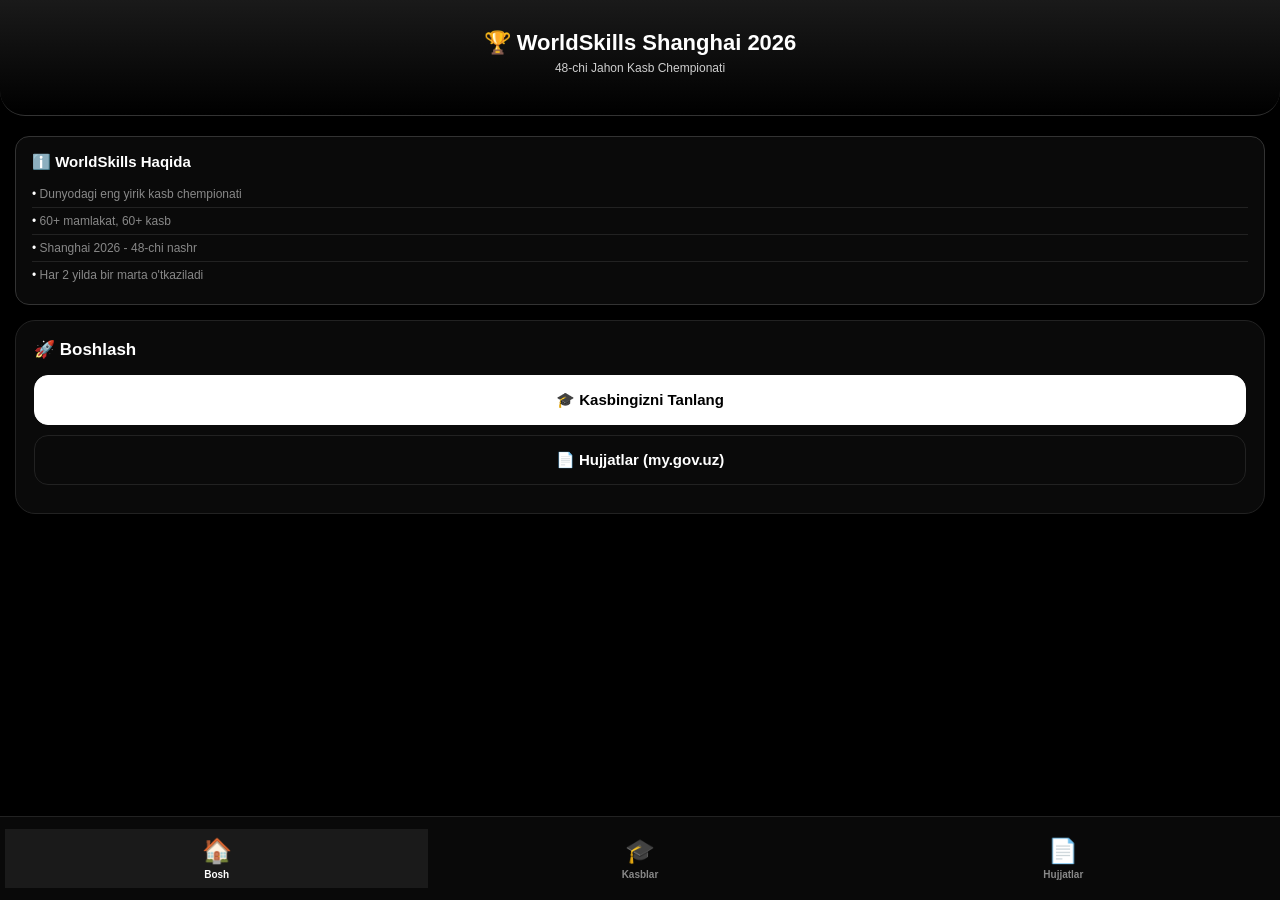
<file: web_app/index.html>
﻿<!DOCTYPE html>
<html lang="uz">
<head>
    <meta charset="UTF-8">
    <meta name="viewport" content="width=device-width, initial-scale=1.0, maximum-scale=1.0, user-scalable=no">
    <title>WorldSkills Shanghai 2026</title>
    <script src="https://telegram.org/js/telegram-web-app.js"></script>
    <style>
        * { margin: 0; padding: 0; box-sizing: border-box; -webkit-tap-highlight-color: transparent; }
        :root { --bg: #000; --card: #0a0a0a; --border: #222; --text: #fff; --muted: #888; --success: #4CAF50; --warning: #FFC107; --error: #f44336; }
        body { font-family: -apple-system, BlinkMacSystemFont, 'Segoe UI', Roboto, sans-serif; background: var(--bg); color: var(--text); padding-bottom: 80px; overflow-x: hidden; }
        .rain { position: fixed; top: 0; left: 0; width: 100%; height: 100%; pointer-events: none; z-index: 0; }
        .raindrop { position: absolute; width: 1px; height: 15px; background: linear-gradient(to bottom, transparent, rgba(255,255,255,0.3)); animation: fall linear infinite; }
        @keyframes fall { to { transform: translateY(100vh); } }
        .header { background: linear-gradient(180deg, #1a1a1a 0%, #000 100%); color: #fff; padding: 30px 15px; text-align: center; border-radius: 0 0 25px 25px; margin-bottom: 20px; position: relative; z-index: 1; border-bottom: 1px solid #333; }
        .header h1 { font-size: 22px; font-weight: 800; margin-bottom: 5px; }
        .header p { font-size: 12px; opacity: 0.8; }
        .content { padding: 0 15px; position: relative; z-index: 1; }
        .card { background: var(--card); border: 1px solid var(--border); border-radius: 20px; padding: 18px; margin-bottom: 15px; }
        .card-title { font-size: 17px; font-weight: 700; margin-bottom: 15px; }
        .btn { width: 100%; padding: 15px; border: 1px solid var(--border); border-radius: 14px; font-size: 15px; font-weight: 600; cursor: pointer; margin-bottom: 10px; transition: all 0.2s; background: var(--card); color: var(--text); }
        .btn:active { transform: scale(0.97); background: #1a1a1a; }
        .btn-primary { background: #fff; color: #000; border-color: #fff; }
        .back-btn { display: inline-flex; align-items: center; gap: 8px; font-size: 15px; color: var(--text); background: var(--card); border: 1px solid var(--border); cursor: pointer; margin-bottom: 15px; padding: 10px 15px; border-radius: 12px; }
        .cat-grid { display: grid; grid-template-columns: 1fr 1fr; gap: 12px; }
        .cat-card { background: var(--card); border: 1px solid var(--border); border-radius: 16px; padding: 20px 12px; text-align: center; cursor: pointer; }
        .cat-card:active { transform: scale(0.95); border-color: #fff; }
        .cat-icon { font-size: 36px; margin-bottom: 10px; }
        .cat-name { font-size: 12px; font-weight: 600; margin-bottom: 5px; line-height: 1.4; }
        .cat-count { font-size: 10px; color: var(--muted); }
        .prof-list { display: flex; flex-direction: column; gap: 10px; }
        .prof-item { background: var(--card); border: 1px solid var(--border); border-radius: 14px; padding: 16px; cursor: pointer; }
        .prof-item:active { transform: translateX(5px); border-color: #fff; }
        .prof-en { font-weight: 700; font-size: 13px; color: var(--success); margin-bottom: 4px; }
        .prof-uz { font-size: 12px; color: var(--muted); }
        .bottom-nav { position: fixed; bottom: 0; left: 0; right: 0; background: rgba(10,10,10,0.98); border-top: 1px solid var(--border); display: flex; justify-content: space-around; padding: 12px 5px; z-index: 100; }
        .nav-item { flex: 1; text-align: center; padding: 8px 5px; cursor: pointer; color: var(--muted); }
        .nav-item.active { color: #fff; background: #1a1a1a; }
        .nav-icon { font-size: 24px; margin-bottom: 4px; }
        .nav-label { font-size: 10px; font-weight: 600; }
        .section { display: none; animation: fadeIn 0.3s ease; }
        .section.active { display: block; }
        @keyframes fadeIn { from { opacity: 0; transform: translateY(10px); } to { opacity: 1; transform: translateY(0); } }
        .upload-area { border: 2px dashed var(--border); border-radius: 16px; padding: 30px 20px; text-align: center; cursor: pointer; margin: 15px 0; background: rgba(255,255,255,0.02); }
        .upload-area:active { border-color: #fff; background: rgba(255,255,255,0.05); }
        .upload-icon { font-size: 48px; margin-bottom: 12px; animation: bounce 2s infinite; }
        @keyframes bounce { 0%, 100% { transform: translateY(0); } 50% { transform: translateY(-8px); } }
        .upload-text { font-size: 15px; font-weight: 600; margin-bottom: 6px; }
        .upload-hint { font-size: 11px; color: var(--muted); }
        .file-input-wrapper { position: relative; overflow: hidden; display: inline-block; width: 100%; }
        #fileInput, #portfolioFileInput { display: none; }
        .file-preview { background: var(--card); padding: 14px; border-radius: 12px; margin-top: 15px; display: none; border: 1px solid var(--border); }
        .file-preview.active { display: block; }
        .file-name { font-size: 12px; font-weight: 600; word-break: break-all; margin-bottom: 4px; }
        .file-size { font-size: 10px; color: var(--muted); }
        .doc-item { background: var(--card); border: 1px solid var(--border); border-radius: 14px; padding: 15px; margin-bottom: 10px; }
        .doc-title { font-weight: 600; font-size: 13px; margin-bottom: 8px; }
        .doc-status { font-size: 10px; padding: 4px 10px; border-radius: 8px; display: inline-block; margin-bottom: 10px; }
        .doc-status.pending { background: rgba(255,193,7,0.15); color: var(--warning); }
        .doc-status.approved { background: rgba(76,175,80,0.15); color: var(--success); }
        .doc-status.rejected { background: rgba(244,67,54,0.15); color: var(--error); }
        .doc-link { color: #fff; text-decoration: none; font-size: 12px; display: inline-block; margin-bottom: 10px; border-bottom: 1px solid #444; }
        .progress-bar { height: 10px; background: #222; border-radius: 5px; overflow: hidden; margin-bottom: 12px; }
        .progress-fill { height: 100%; background: #fff; border-radius: 5px; transition: width 0.5s ease; }
        .progress-stats { display: grid; grid-template-columns: repeat(3, 1fr); gap: 8px; margin-top: 12px; }
        .progress-stat { background: var(--card); padding: 10px; border-radius: 10px; text-align: center; border: 1px solid var(--border); }
        .progress-stat-num { font-size: 18px; font-weight: 800; display: block; margin-bottom: 3px; }
        .progress-stat-num.approved { color: var(--success); }
        .progress-stat-label { font-size: 9px; color: var(--muted); }
        .info-box { background: #0a0a0a; border: 1px solid #333; padding: 16px; border-radius: 14px; margin-bottom: 15px; }
        .info-title { color: #fff; font-size: 15px; font-weight: 700; margin-bottom: 10px; }
        .info-list { list-style: none; font-size: 12px; color: var(--muted); }
        .info-list li { padding: 6px 0; border-bottom: 1px solid var(--border); }
        .info-list li:last-child { border-bottom: none; }
        .info-list li::before { content: "• "; color: #fff; }
        /* Modal for document upload */
        .modal { display: none; position: fixed; top: 0; left: 0; width: 100%; height: 100%; background: rgba(0,0,0,0.9); z-index: 2000; justify-content: center; align-items: flex-end; }
        .modal.active { display: flex; }
        .modal-content { background: var(--card); border-radius: 20px 20px 0 0; width: 100%; max-height: 85vh; overflow-y: auto; padding: 20px; }
        .modal-header { display: flex; justify-content: space-between; align-items: center; margin-bottom: 15px; padding-bottom: 12px; border-bottom: 1px solid var(--border); }
        .modal-title { font-size: 16px; font-weight: 700; }
        .modal-close { background: none; border: none; color: var(--muted); font-size: 28px; cursor: pointer; }
        .modal-section { margin-bottom: 16px; }
        .modal-section-title { font-size: 12px; font-weight: 600; margin-bottom: 8px; color: var(--muted); }
        .modal-actions { display: flex; gap: 10px; margin-top: 20px; }
        .modal-btn { flex: 1; padding: 14px; border: none; border-radius: 10px; font-size: 13px; font-weight: 700; cursor: pointer; }
        .modal-btn.primary { background: #fff; color: #000; }
        .modal-btn.secondary { background: var(--card); color: var(--text); border: 1px solid var(--border); }
    </style>
</head>
<body>
    <div class="rain" id="rain"></div>
    
    <div class="header">
        <h1>🏆 WorldSkills Shanghai 2026</h1>
        <p>48-chi Jahon Kasb Chempionati</p>
        <p id="userGreeting" style="font-size:12px;margin-top:10px;opacity:0.95"></p>
    </div>
    
    <div class="content">
        <!-- Home Section -->
        <div id="section-home" class="section active">
            <div class="card info-box">
                <div class="info-title">ℹ️ WorldSkills Haqida</div>
                <ul class="info-list">
                    <li>Dunyodagi eng yirik kasb chempionati</li>
                    <li>60+ mamlakat, 60+ kasb</li>
                    <li>Shanghai 2026 - 48-chi nashr</li>
                    <li>Har 2 yilda bir marta o'tkaziladi</li>
                </ul>
            </div>
            <div class="card">
                <div class="card-title">🚀 Boshlash</div>
                <button class="btn btn-primary" onclick="showSection('section-categories')">🎓 Kasbingizni Tanlang</button>
                <button class="btn" onclick="showSection('section-documents')">📄 Hujjatlar (my.gov.uz)</button>
            </div>
        </div>
        
        <!-- Categories Section -->
        <div id="section-categories" class="section">
            <button class="back-btn" onclick="showSection('section-home')">← Orqaga</button>
            <div class="card">
                <div class="card-title">📂 Kategoriya Tanlang</div>
                <div class="cat-grid" id="catGrid"></div>
            </div>
        </div>
        
        <!-- Professions Section -->
        <div id="section-professions" class="section">
            <button class="back-btn" onclick="showSection('section-categories')">← Orqaga</button>
            <div class="card">
                <div class="card-title" id="catTitle">Kasblar</div>
                <div class="prof-list" id="profList"></div>
            </div>
        </div>
        
        <!-- Portfolio Upload Section -->
        <div id="section-portfolio" class="section">
            <button class="back-btn" onclick="showSection('section-professions')">← Orqaga</button>
            <div class="card">
                <div class="card-title">💼 <span id="portfolioProfName">Kasb</span></div>
                <div style="font-size:12px;color:var(--muted);margin-bottom:15px;" id="portfolioProfDesc"></div>
                <div class="upload-area" id="portfolioUploadArea">
                    <div class="upload-icon">📎</div>
                    <div class="upload-text">Ishingizni Yuklang</div>
                    <div class="upload-hint">PDF, Rasm (JPG/PNG) yoki Video (MP4) • Max 20 MB</div>
                </div>
                <input type="file" id="portfolioFileInput" accept=".pdf,.jpg,.jpeg,.png,.mp4">
                <div class="file-preview" id="portfolioFilePreview">
                    <div class="file-name" id="portfolioFileName">file.pdf</div>
                    <div class="file-size" id="portfolioFileSize">0 MB</div>
                </div>
                <button class="btn btn-primary" id="portfolioUploadBtn" onclick="uploadPortfolioWork()" disabled style="margin-top:15px;">📤 Ishni Yuklash</button>
                <div style="margin-top:20px;">
                    <div class="card-title" style="font-size:14px;">📋 Yuklangan Ishlar</div>
                    <div id="portfolioUploadedList"></div>
                </div>
            </div>
        </div>
        
        <!-- Documents Section -->
        <div id="section-documents" class="section">
            <button class="back-btn" onclick="showSection('section-home')">← Orqaga</button>
            <div class="card">
                <div class="card-title">📋 Rasmiy Hujjatlar</div>
                <div class="progress-bar"><div class="progress-fill" id="docProgressFill" style="width: 0%"></div></div>
                <div class="progress-stats">
                    <div class="progress-stat"><span class="progress-stat-num approved" id="docApproved">0</span><span class="progress-stat-label">✅ Tasdiq</span></div>
                    <div class="progress-stat"><span class="progress-stat-num pending" id="docPending">0</span><span class="progress-stat-label">⏳ Kutish</span></div>
                    <div class="progress-stat"><span class="progress-stat-num rejected" id="docRejected">0</span><span class="progress-stat-label">❌ Rad</span></div>
                </div>
            </div>
            <div class="card">
                <div class="card-title">📄 my.gov.uz Hujjatlari</div>
                <div id="docList"></div>
            </div>
        </div>
    </div>
    
    <!-- Document Upload Modal -->
    <div class="modal" id="docModal">
        <div class="modal-content">
            <div class="modal-header">
                <div class="modal-title" id="modalDocTitle">Hujjat Yuklash</div>
                <button class="modal-close" id="modalCloseBtn">&times;</button>
            </div>
            <div class="modal-section">
                <div class="modal-section-title">🔗 Qayerdan olish</div>
                <a href="#" id="modalDocLink" class="doc-link" target="_blank">my.gov.uz ga o'tish →</a>
            </div>
            <div class="modal-section">
                <div class="modal-section-title">📋 Talablar</div>
                <ul class="info-list">
                    <li>A4 formatda PDF</li>
                    <li>QR kod bo'lishi shart</li>
                    <li>Muddati o'tmagan</li>
                </ul>
            </div>
            <div class="modal-section">
                <div class="modal-section-title">📎 PDF Yuklash</div>
                <div class="upload-area" id="docUploadArea">
                    <div class="upload-icon">📎</div>
                    <div class="upload-text">Fayl tanlang</div>
                    <div class="upload-hint">PDF • Max 10 MB</div>
                </div>
                <input type="file" id="docFileInput" accept=".pdf">
                <div class="file-preview" id="docFilePreview">
                    <div class="file-name" id="docFileName">file.pdf</div>
                    <div class="file-size" id="docFileSize">0 MB</div>
                </div>
            </div>
            <div class="modal-actions">
                <button class="modal-btn secondary" id="modalCancelBtn">Bekor qilish</button>
                <button class="modal-btn primary" id="docUploadBtn" onclick="uploadDocument()" disabled>📤 Yuklash</button>
            </div>
        </div>
    </div>
    
    <!-- Bottom Navigation -->
    <div class="bottom-nav">
        <div class="nav-item active" onclick="showSection('section-home')">
            <div class="nav-icon">🏠</div>
            <div class="nav-label">Bosh</div>
        </div>
        <div class="nav-item" onclick="showSection('section-categories')">
            <div class="nav-icon">🎓</div>
            <div class="nav-label">Kasblar</div>
        </div>
        <div class="nav-item" onclick="showSection('section-documents')">
            <div class="nav-icon">📄</div>
            <div class="nav-label">Hujjatlar</div>
        </div>
    </div>

    <script>
        // Rain Effect
        function createRain() {
            const rain = document.getElementById('rain');
            for (let i = 0; i < 50; i++) {
                const drop = document.createElement('div');
                drop.className = 'raindrop';
                drop.style.left = Math.random() * 100 + '%';
                drop.style.animationDuration = (Math.random() * 2 + 1) + 's';
                drop.style.animationDelay = Math.random() * 2 + 's';
                rain.appendChild(drop);
            }
        }
        createRain();
        
        const tg = window.Telegram.WebApp;
        tg.ready();
        tg.expand();
        
        const user = tg.initDataUnsafe?.user;
        const telegramId = user?.id?.toString() || 'unknown';
        const fullName = user ? (user.first_name + ' ' + (user.last_name || '')) : '';
        if (fullName) document.getElementById('userGreeting').textContent = '👋 ' + fullName;
        
        const categories = [
            {id:'cat1',icon:'🏭',name:'Ishlab chiqarish\nva Muhandislik',count:17},
            {id:'cat2',icon:'💻',name:'Axborot va\nKommunikatsiya',count:8},
            {id:'cat3',icon:'🏗️',name:'Qurilish va\nBino Texnologiyalari',count:14},
            {id:'cat4',icon:'🚚',name:'Transport va\nLogistika',count:8},
            {id:'cat5',icon:'🎨',name:'Ijodiy San\'at\nva Moda',count:7},
            {id:'cat6',icon:'👥',name:'Ijtimoiy va\nShaxsiy Xizmatlar',count:10}
        ];
        
        const professions = {
            cat1: [{en:'Industrial Mechanics',uz:'Sanoat mexanikasi'},{en:'Mechatronics',uz:'Mexatronika'},{en:'CNC Turning',uz:'CNC tokarlik'},{en:'Welding',uz:'Payvandlash'},{en:'Electronics',uz:'Elektronika'}],
            cat2: [{en:'Mobile Apps',uz:'Mobil ilovalar'},{en:'Software Dev',uz:'Dasturiy ta\'minot'},{en:'Web Tech',uz:'Veb texnologiyalar'},{en:'Cyber Security',uz:'Kiberxavfsizlik'}],
            cat3: [{en:'Wall Tiling',uz:'Plitkalash'},{en:'Plumbing',uz:'Santexnika'},{en:'Electrical',uz:'Elektr'},{en:'Bricklaying',uz:'G\'isht terish'}],
            cat4: [{en:'Automobile',uz:'Avtomobil'},{en:'Logistics',uz:'Logistika'},{en:'Rail Vehicle',uz:'Temiryo\'l'}],
            cat5: [{en:'Jewellery',uz:'Zargarlik'},{en:'Fashion',uz:'Moda'},{en:'Graphic Design',uz:'Grafik dizayn'}],
            cat6: [{en:'Cooking',uz:'Oshpazlik'},{en:'Hairdressing',uz:'Sartaroshlik'},{en:'Health Care',uz:'Sog\'liqni saqlash'}]
        };
        
        const officialDocs = [
            {id:'d1',title:'🧾 Sudlanganlik haqida',link:'https://my.gov.uz/uz/service/135'},
            {id:'d2',title:'🏠 Yashash joyi',link:'https://my.gov.uz/uz/service/367'},
            {id:'d3',title:'💼 Mehnat faoliyati',link:'https://my.gov.uz/uz/service/496'},
            {id:'d4',title:'🎓 O\'qish joyidan',link:'https://my.gov.uz/uz/service/323'},
            {id:'d5',title:'🚫 Chiqishga cheklov yo\'q',link:'https://my.gov.uz/uz/service/412'},
            {id:'d6',title:'💰 Daromad',link:'https://my.gov.uz/uz/service/263'},
            {id:'d7',title:'🧾 PNFL (Soliq ID)',link:'https://my.gov.uz/uz/service/65'},
            {id:'d8',title:'📑 Nikoh/ajrashish',link:'https://my.gov.uz/uz/service/112'},
            {id:'d9',title:'🆔 ID karta',link:'https://id.gov.uz'}
        ];
        
        let userData = { selectedProfession: null, documents: {}, portfolioWorks: [] };
        let selectedPortfolioFile = null, selectedDocFile = null, currentDocId = null;
        
        // Navigation
        function showSection(id) {
            document.querySelectorAll('.section').forEach(s => s.classList.remove('active'));
            document.getElementById(id).classList.add('active');
            document.querySelectorAll('.nav-item').forEach(n => n.classList.remove('active'));
            if (id === 'section-home') document.querySelectorAll('.nav-item')[0].classList.add('active');
            else if (['section-categories','section-professions','section-portfolio'].includes(id)) document.querySelectorAll('.nav-item')[1].classList.add('active');
            else if (id === 'section-documents') document.querySelectorAll('.nav-item')[2].classList.add('active');
        }
        
        function renderCategories() {
            document.getElementById('catGrid').innerHTML = categories.map(c => 
                '<div class="cat-card" onclick="showProfessions(\''+c.id+'\')"><div class="cat-icon">'+c.icon+'</div><div class="cat-name">'+c.name.replace('\n',' ')+'</div><div class="cat-count">'+c.count+' ta kasb</div></div>'
            ).join('');
        }
        
        function showProfessions(catId) {
            const cat = categories.find(c => c.id === catId);
            document.getElementById('catTitle').textContent = cat.name.replace('\n',' ');
            const profs = professions[catId] || [];
            document.getElementById('profList').innerHTML = profs.map(p => 
                '<div class="prof-item" onclick="selectProfession(\''+p.en+'\',\''+p.uz+'\')"><div class="prof-en">'+p.en+'</div><div class="prof-uz">'+p.uz+'</div></div>'
            ).join('');
            showSection('section-professions');
        }
        
        function selectProfession(en, uz) {
            userData.selectedProfession = { en, uz };
            localStorage.setItem('ws_user', JSON.stringify(userData));
            document.getElementById('portfolioProfName').textContent = uz;
            document.getElementById('portfolioProfDesc').textContent = en;
            renderPortfolioWorks();
            showSection('section-portfolio');
        }
        
        // Portfolio Upload
        document.getElementById('portfolioUploadArea').addEventListener('click', function() {
            document.getElementById('portfolioFileInput').click();
        });
        
        document.getElementById('portfolioFileInput').addEventListener('change', function(e) {
            const file = e.target.files[0];
            if (!file) return;
            if (!file.name.toLowerCase().match(/\.(pdf|jpg|jpeg|png|mp4)$/)) {
                tg.showPopup({title:'❌ Xatolik',message:'Faqat PDF, JPG, PNG yoki MP4!'});
                e.target.value = '';
                return;
            }
            if (file.size > 20 * 1024 * 1024) {
                tg.showPopup({title:'❌ Xatolik',message:'Max 20 MB!'});
                e.target.value = '';
                return;
            }
            selectedPortfolioFile = file;
            document.getElementById('portfolioFileName').textContent = file.name;
            document.getElementById('portfolioFileSize').textContent = (file.size/1024/1024).toFixed(2) + ' MB';
            document.getElementById('portfolioFilePreview').classList.add('active');
            document.getElementById('portfolioUploadBtn').disabled = false;
        });
        
        async function uploadPortfolioWork() {
            if (!selectedPortfolioFile || !userData.selectedProfession) {
                tg.showPopup({title:'❌ Xatolik',message:'Avval kasb tanlang!'});
                return;
            }
            const btn = document.getElementById('portfolioUploadBtn');
            btn.disabled = true;
            btn.textContent = '⏳ Yuklanmoqda...';
            try {
                const formData = new FormData();
                formData.append('telegramId', telegramId);
                formData.append('professionId', userData.selectedProfession.en);
                formData.append('file', selectedPortfolioFile);
                const response = await fetch('/api/portfolio/upload', { method: 'POST', body: formData });
                const result = await response.json();
                if (result.success) {
                    tg.showPopup({title:'✅ Muvaffaqiyatli!',message:'Ish yuklandi! Admin ko\'rib chiqadi.'});
                    userData.portfolioWorks.push({ fileName: selectedPortfolioFile.name, uploadedAt: new Date().toISOString() });
                    localStorage.setItem('ws_user', JSON.stringify(userData));
                    renderPortfolioWorks();
                    selectedPortfolioFile = null;
                    document.getElementById('portfolioFileInput').value = '';
                    document.getElementById('portfolioFilePreview').classList.remove('active');
                    btn.textContent = '📤 Ishni Yuklash';
                    btn.disabled = true;
                } else { throw new Error(result.error || 'Server xatosi'); }
            } catch (err) {
                tg.showPopup({title:'❌ Xatolik',message:'Upload xatosi: ' + err.message});
                btn.disabled = false;
                btn.textContent = '📤 Ishni Yuklash';
            }
        }
        
        function renderPortfolioWorks() {
            const works = userData.portfolioWorks;
            const list = document.getElementById('portfolioUploadedList');
            if (works.length === 0) { list.innerHTML = '<p style="font-size:12px;color:var(--muted);padding:10px;">Hali ish yuklanmagan</p>'; return; }
            list.innerHTML = works.map(w => '<div style="background:var(--card);padding:12px;border-radius:10px;margin-bottom:8px;font-size:12px;border:1px solid var(--border);">📄 ' + w.fileName + '<br><span style="color:var(--muted);font-size:10px;">' + new Date(w.uploadedAt).toLocaleDateString() + '</span></div>').join('');
        }
        
        // Documents
        function renderDocuments() {
            const list = document.getElementById('docList');
            list.innerHTML = officialDocs.map(d => {
                const docData = userData.documents[d.id] || {};
                const status = docData.status || 'upload';
                const statusText = { 'upload': '⏹️ Yuklash', 'pending': '⏳ Ko\'rib chiqilmoqda', 'approved': '✅ Tasdiqlandi', 'rejected': '❌ Qayta yuklang' }[status];
                return '<div class="doc-item '+status+'" data-doc-id="'+d.id+'"><div class="doc-title">'+d.title+'</div><div class="doc-status '+status+'">'+statusText+'</div><a href="'+d.link+'" class="doc-link" target="_blank">🔗 my.gov.uz dan olish →</a><button class="btn" style="margin-top:8px;">'+(status==='upload'?'📎 Yuklash':'👁️ Ko\'rish')+'</button></div>';
            }).join('');
            checkDocumentProgress();
            
            // Add click listeners to doc items
            document.querySelectorAll('.doc-item').forEach(item => {
                item.addEventListener('click', function() {
                    const docId = this.dataset.docId;
                    openDocModal(docId);
                });
            });
        }
        
        function checkDocumentProgress() {
            const total = officialDocs.length;
            const approved = Object.values(userData.documents).filter(d => d.status === 'approved').length;
            const percent = Math.round((approved / total) * 100);
            document.getElementById('docProgressFill').style.width = percent + '%';
            document.getElementById('docApproved').textContent = approved;
        }
        
        // Document Modal
        function openDocModal(docId) {
            const doc = officialDocs.find(d => d.id === docId);
            if (!doc) return;
            currentDocId = docId;
            selectedDocFile = null;
            document.getElementById('modalDocTitle').textContent = doc.title;
            document.getElementById('modalDocLink').href = doc.link;
            document.getElementById('docFilePreview').classList.remove('active');
            document.getElementById('docUploadBtn').disabled = true;
            document.getElementById('docUploadBtn').textContent = '📤 Yuklash';
            document.getElementById('docModal').classList.add('active');
        }
        
        document.getElementById('modalCloseBtn').addEventListener('click', function() {
            document.getElementById('docModal').classList.remove('active');
            currentDocId = null;
            selectedDocFile = null;
        });
        
        document.getElementById('modalCancelBtn').addEventListener('click', function() {
            document.getElementById('docModal').classList.remove('active');
            currentDocId = null;
            selectedDocFile = null;
        });
        
        document.getElementById('docUploadArea').addEventListener('click', function() {
            document.getElementById('docFileInput').click();
        });
        
        document.getElementById('docFileInput').addEventListener('change', function(e) {
            const file = e.target.files[0];
            if (!file) return;
            if (!file.name.toLowerCase().endsWith('.pdf')) {
                tg.showPopup({title:'❌ Xatolik',message:'Faqat PDF fayllar!'});
                e.target.value = '';
                return;
            }
            if (file.size > 10 * 1024 * 1024) {
                tg.showPopup({title:'❌ Xatolik',message:'Max 10 MB!'});
                e.target.value = '';
                return;
            }
            selectedDocFile = file;
            document.getElementById('docFileName').textContent = file.name;
            document.getElementById('docFileSize').textContent = (file.size/1024/1024).toFixed(2) + ' MB';
            document.getElementById('docFilePreview').classList.add('active');
            document.getElementById('docUploadBtn').disabled = false;
        });
        
        async function uploadDocument() {
            if (!currentDocId || !selectedDocFile) return;
            const btn = document.getElementById('docUploadBtn');
            btn.disabled = true;
            btn.textContent = '⏳ Yuklanmoqda...';
            try {
                const formData = new FormData();
                formData.append('telegramId', telegramId);
                formData.append('docId', currentDocId);
                formData.append('file', selectedDocFile);
                const response = await fetch('/api/documents/upload', { method: 'POST', body: formData });
                const result = await response.json();
                if (result.success) {
                    tg.showPopup({title:'✅ Muvaffaqiyatli!',message:'Hujjat yuklandi! Admin ko\'rib chiqadi.'});
                    userData.documents[currentDocId] = { status: 'pending', fileName: selectedDocFile.name };
                    localStorage.setItem('ws_user', JSON.stringify(userData));
                    renderDocuments();
                    document.getElementById('docModal').classList.remove('active');
                    selectedDocFile = null;
                    document.getElementById('docFileInput').value = '';
                    document.getElementById('docFilePreview').classList.remove('active');
                    btn.textContent = '📤 Yuklash';
                    btn.disabled = true;
                } else { throw new Error(result.error || 'Server xatosi'); }
            } catch (err) {
                tg.showPopup({title:'❌ Xatolik',message:'Upload xatosi: ' + err.message});
                btn.disabled = false;
                btn.textContent = '📤 Yuklash';
            }
        }
        
        // Init
        renderCategories();
        renderDocuments();
        renderPortfolioWorks();
        console.log('✅ Mini App initialized!');
    </script>
</body>
</html>
</file>
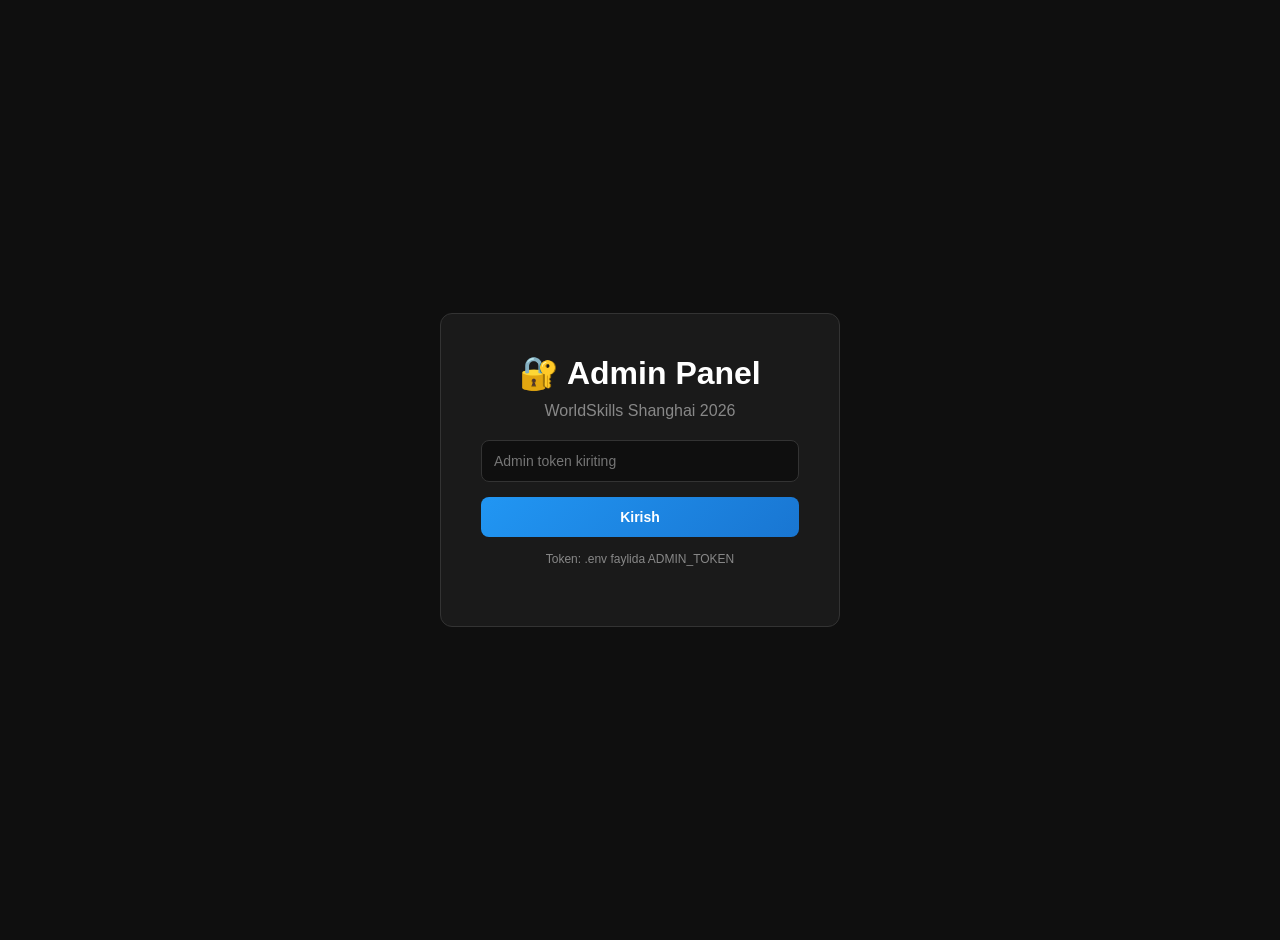
<file: web_app/admin.html>
﻿<!DOCTYPE html>
<html lang="uz">
<head>
    <meta charset="UTF-8">
    <meta name="viewport" content="width=device-width, initial-scale=1.0">
    <title>Admin Panel - WorldSkills</title>
    <style>
        * { margin: 0; padding: 0; box-sizing: border-box; }
        body { background: #0f0f0f; color: #fff; font-family: -apple-system, BlinkMacSystemFont, 'Segoe UI', Roboto, sans-serif; padding: 20px; }
        .container { max-width: 1200px; margin: 0 auto; }
        .header { background: linear-gradient(135deg, #2196F3, #1976D2); padding: 30px; border-radius: 12px; margin-bottom: 20px; }
        .header h1 { font-size: 24px; margin-bottom: 5px; }
        .header p { opacity: 0.9; font-size: 14px; }
        .login-screen { display: flex; justify-content: center; align-items: center; min-height: 100vh; }
        .login-card { background: #1a1a1a; border: 1px solid #333; border-radius: 12px; padding: 40px; width: 100%; max-width: 400px; text-align: center; }
        .login-card h1 { margin-bottom: 10px; }
        .login-card p { color: #888; margin-bottom: 20px; }
        .form-input { width: 100%; padding: 12px; background: #0f0f0f; border: 1px solid #333; border-radius: 8px; color: #fff; font-size: 14px; margin-bottom: 15px; }
        .btn { padding: 12px 20px; border: none; border-radius: 8px; font-size: 14px; font-weight: 600; cursor: pointer; transition: all 0.2s; }
        .btn-primary { background: linear-gradient(135deg, #2196F3, #1976D2); color: #fff; }
        .btn-success { background: #4CAF50; color: #fff; }
        .btn-danger { background: #f44336; color: #fff; }
        .btn-secondary { background: #333; color: #fff; border: 1px solid #444; }
        .btn:hover { opacity: 0.9; transform: translateY(-1px); }
        .dashboard { display: none; }
        .stats-grid { display: grid; grid-template-columns: repeat(auto-fit, minmax(200px, 1fr)); gap: 15px; margin-bottom: 20px; }
        .stat-card { background: #1a1a1a; border: 1px solid #333; border-radius: 10px; padding: 20px; text-align: center; }
        .stat-number { font-size: 32px; font-weight: 800; margin-bottom: 5px; }
        .stat-number.total { color: #2196F3; }
        .stat-number.approved { color: #4CAF50; }
        .stat-number.pending { color: #FFC107; }
        .stat-number.rejected { color: #f44336; }
        .stat-label { font-size: 12px; color: #888; }
        .tabs { display: flex; gap: 10px; margin-bottom: 20px; border-bottom: 1px solid #333; padding-bottom: 10px; overflow-x: auto; }
        .tab { padding: 10px 20px; background: #1a1a1a; border: 1px solid #333; border-radius: 8px; cursor: pointer; font-weight: 600; white-space: nowrap; }
        .tab:hover { background: #252525; }
        .tab.active { background: #2196F3; color: #fff; border-color: #2196F3; }
        .content-card { background: #1a1a1a; border: 1px solid #333; border-radius: 10px; padding: 20px; margin-bottom: 20px; }
        .content-card h2 { font-size: 18px; margin-bottom: 15px; }
        .table { width: 100%; border-collapse: collapse; }
        .table th, .table td { padding: 12px; text-align: left; border-bottom: 1px solid #333; }
        .table th { font-size: 12px; color: #888; font-weight: 600; }
        .table td { font-size: 13px; }
        .table tr:hover { background: #252525; }
        .status-badge { padding: 4px 10px; border-radius: 12px; font-size: 11px; font-weight: 600; }
        .status-badge.pending { background: rgba(255,193,7,0.2); color: #FFC107; }
        .status-badge.approved { background: rgba(76,175,80,0.2); color: #4CAF50; }
        .status-badge.rejected { background: rgba(244,67,54,0.2); color: #f44336; }
        .btn-group { display: flex; gap: 8px; }
        .modal { display: none; position: fixed; top: 0; left: 0; width: 100%; height: 100%; background: rgba(0,0,0,0.8); z-index: 2000; justify-content: center; align-items: center; }
        .modal.active { display: flex; }
        .modal-content { background: #1a1a1a; border: 1px solid #333; border-radius: 12px; padding: 25px; max-width: 500px; width: 90%; }
        .modal-header { display: flex; justify-content: space-between; align-items: center; margin-bottom: 20px; }
        .modal-title { font-size: 18px; font-weight: 700; }
        .modal-close { background: none; border: none; color: #888; font-size: 24px; cursor: pointer; }
        .form-group { margin-bottom: 15px; }
        .form-label { display: block; margin-bottom: 5px; font-size: 13px; color: #888; }
        .form-textarea { width: 100%; padding: 10px; background: #0f0f0f; border: 1px solid #333; border-radius: 6px; color: #fff; font-size: 14px; min-height: 100px; }
        .hidden { display: none; }
        .alert { padding: 15px; border-radius: 8px; margin-bottom: 20px; }
        .alert-error { background: rgba(244,67,54,0.2); border: 1px solid #f44336; color: #f44336; }
        .alert-success { background: rgba(76,175,80,0.2); border: 1px solid #4CAF50; color: #4CAF50; }
        .file-link { color: #2196F3; text-decoration: none; }
        .file-link:hover { text-decoration: underline; }
    </style>
</head>
<body>
    <!-- Login Screen -->
    <div id="loginScreen" class="login-screen">
        <div class="login-card">
            <h1>🔐 Admin Panel</h1>
            <p>WorldSkills Shanghai 2026</p>
            <div id="loginAlert" class="alert alert-error hidden"></div>
            <input type="password" id="adminToken" class="form-input" placeholder="Admin token kiriting">
            <button class="btn btn-primary" style="width: 100%;" onclick="login()">Kirish</button>
            <p style="margin-top: 15px; font-size: 12px; color: #888;">Token: .env faylida ADMIN_TOKEN</p>
        </div>
    </div>

    <!-- Dashboard -->
    <div id="dashboard" class="container dashboard">
        <div class="header">
            <h1>🔧 Admin Dashboard</h1>
            <p>WorldSkills Shanghai 2026 - Hujjatlar va Portfolio Boshqaruvi</p>
        </div>

        <!-- Statistics -->
        <div class="stats-grid">
            <div class="stat-card">
                <div class="stat-number total" id="statTotal">0</div>
                <div class="stat-label">📄 Jami Hujjatlar</div>
            </div>
            <div class="stat-card">
                <div class="stat-number approved" id="statApproved">0</div>
                <div class="stat-label">✅ Tasdiqlandi</div>
            </div>
            <div class="stat-card">
                <div class="stat-number pending" id="statPending">0</div>
                <div class="stat-label">⏳ Kutishda</div>
            </div>
            <div class="stat-card">
                <div class="stat-number rejected" id="statRejected">0</div>
                <div class="stat-label">❌ Rad Etildi</div>
            </div>
        </div>

        <!-- Tabs -->
        <div class="tabs">
            <div class="tab active" onclick="switchTab('documents')">📄 Hujjatlar</div>
            <div class="tab" onclick="switchTab('portfolio')">💼 Portfolio</div>
            <div class="tab" onclick="switchTab('users')">👥 Ishtirokchilar</div>
        </div>

        <!-- Documents Tab -->
        <div id="tab-documents" class="content-card">
            <h2>📄 Yuklangan Hujjatlar</h2>
            <div style="overflow-x: auto;">
                <table class="table" id="documentsTable">
                    <thead>
                        <tr>
                            <th>Foydalanuvchi</th>
                            <th>Hujjat</th>
                            <th>Fayl</th>
                            <th>Status</th>
                            <th>Sana</th>
                            <th>Amallar</th>
                        </tr>
                    </thead>
                    <tbody id="documentsBody">
                        <tr><td colspan="6" style="text-align: center; color: #888;">Yuklanmoqda...</td></tr>
                    </tbody>
                </table>
            </div>
        </div>

        <!-- Portfolio Tab -->
        <div id="tab-portfolio" class="content-card hidden">
            <h2>💼 Portfolio Ishlar</h2>
            <div style="overflow-x: auto;">
                <table class="table" id="portfolioTable">
                    <thead>
                        <tr>
                            <th>Foydalanuvchi</th>
                            <th>Kasb</th>
                            <th>Fayl</th>
                            <th>Ball</th>
                            <th>Sana</th>
                            <th>Amallar</th>
                        </tr>
                    </thead>
                    <tbody id="portfolioBody">
                        <tr><td colspan="6" style="text-align: center; color: #888;">Yuklanmoqda...</td></tr>
                    </tbody>
                </table>
            </div>
        </div>

        <!-- Users Tab -->
        <div id="tab-users" class="content-card hidden">
            <h2>👥 Ishtirokchilar Ro'yxati</h2>
            <div style="overflow-x: auto;">
                <table class="table" id="usersTable">
                    <thead>
                        <tr>
                            <th>ID</th>
                            <th>Ism</th>
                            <th>Telefon</th>
                            <th>Kasb</th>
                            <th>Ro'yxatdan</th>
                        </tr>
                    </thead>
                    <tbody id="usersBody">
                        <tr><td colspan="5" style="text-align: center; color: #888;">Yuklanmoqda...</td></tr>
                    </tbody>
                </table>
            </div>
        </div>
    </div>

    <!-- Review Modal -->
    <div id="reviewModal" class="modal">
        <div class="modal-content">
            <div class="modal-header">
                <div class="modal-title">📋 Ko'rib Chiqish</div>
                <button class="modal-close" onclick="closeModal('reviewModal')">&times;</button>
            </div>
            <div class="form-group">
                <label class="form-label">Foydalanuvchi</label>
                <input type="text" id="reviewUser" class="form-input" readonly>
            </div>
            <div class="form-group">
                <label class="form-label">Fayl</label>
                <a id="reviewFile" class="file-link" href="#" target="_blank">Faylni yuklab olish →</a>
            </div>
            <div class="form-group">
                <label class="form-label">Ball (0-100)</label>
                <input type="number" id="reviewScore" class="form-input" min="0" max="100" value="100">
            </div>
            <div class="form-group">
                <label class="form-label">Izoh</label>
                <textarea id="reviewComment" class="form-textarea" placeholder="Tasdiqlash yoki rad etish sababi..."></textarea>
            </div>
            <div class="btn-group" style="margin-top: 20px;">
                <button class="btn btn-success" style="flex: 1;" onclick="submitReview('approved')">✅ Tasdiqlash</button>
                <button class="btn btn-danger" style="flex: 1;" onclick="submitReview('rejected')">❌ Rad Etish</button>
            </div>
        </div>
    </div>

    <script>
        let adminToken = '';
        let currentReview = null;

        function login() {
            const token = document.getElementById('adminToken').value.trim();
            if (!token) {
                showLoginAlert('Token kiriting!');
                return;
            }
            adminToken = token;
            localStorage.setItem('admin_token', token);
            loadDashboard();
        }

        function showLoginAlert(msg) {
            const alert = document.getElementById('loginAlert');
            alert.textContent = msg;
            alert.classList.remove('hidden');
        }

        async function loadDashboard() {
            try {
                const response = await fetch('/api/admin/stats', {
                    headers: { 'Authorization': 'Bearer ' + adminToken }
                });
                
                if (response.status === 401) {
                    localStorage.removeItem('admin_token');
                    document.getElementById('loginScreen').classList.remove('hidden');
                    document.getElementById('dashboard').classList.add('hidden');
                    showLoginAlert('Noto\'g\'ri token!');
                    return;
                }

                const stats = await response.json();
                document.getElementById('statTotal').textContent = stats.total || 0;
                document.getElementById('statApproved').textContent = stats.approved || 0;
                document.getElementById('statPending').textContent = stats.pending || 0;
                document.getElementById('statRejected').textContent = stats.rejected || 0;

                loadDocuments();
                loadPortfolio();
                loadUsers();

                document.getElementById('loginScreen').classList.add('hidden');
                document.getElementById('dashboard').classList.remove('hidden');
            } catch (err) {
                showLoginAlert('Server xatosi: ' + err.message);
            }
        }

        async function loadDocuments() {
            try {
                const response = await fetch('/api/admin/documents', {
                    headers: { 'Authorization': 'Bearer ' + adminToken }
                });
                const docs = await response.json();
                const tbody = document.getElementById('documentsBody');
                
                if (docs.length === 0) {
                    tbody.innerHTML = '<tr><td colspan="6" style="text-align: center; color: #888;">Hali hujjatlar yo\'q</td></tr>';
                    return;
                }

                tbody.innerHTML = docs.map(doc => `
                    <tr>
                        <td>${doc.user_fullname || 'N/A'}</td>
                        <td>${doc.doc_title || doc.doc_id}</td>
                        <td><a href="/api/admin/files/${doc.filename}" class="file-link" target="_blank">📎 ${doc.filename.slice(0, 25)}...</a></td>
                        <td><span class="status-badge ${doc.status}">${getStatusText(doc.status)}</span></td>
                        <td>${new Date(doc.uploaded_at).toLocaleDateString()}</td>
                        <td>
                            <div class="btn-group">
                                ${doc.status === 'pending' ? `
                                    <button class="btn btn-success" onclick="openReviewModal('${doc.user_id}', '${doc.doc_id}', '${doc.filename}', '${doc.user_fullname}')">Ko'rish</button>
                                ` : '<button class="btn btn-secondary" disabled>Ko\'rilgan</button>'}
                            </div>
                        </td>
                    </tr>
                `).join('');
            } catch (err) {
                console.error('Load documents error:', err);
            }
        }

        async function loadPortfolio() {
            try {
                const response = await fetch('/api/admin/portfolio', {
                    headers: { 'Authorization': 'Bearer ' + adminToken }
                });
                const items = await response.json();
                const tbody = document.getElementById('portfolioBody');
                
                if (items.length === 0) {
                    tbody.innerHTML = '<tr><td colspan="6" style="text-align: center; color: #888;">Hali portfolio yo\'q</td></tr>';
                    return;
                }

                tbody.innerHTML = items.map(item => `
                    <tr>
                        <td>${item.user_fullname || 'N/A'}</td>
                        <td>${item.profession || 'N/A'}</td>
                        <td><a href="/api/admin/files/${item.filename}" class="file-link" target="_blank">📎 ${item.filename.slice(0, 25)}...</a></td>
                        <td>${item.score ? item.score + '/100' : '-'}</td>
                        <td>${new Date(item.uploaded_at).toLocaleDateString()}</td>
                        <td>
                            <div class="btn-group">
                                ${!item.score ? `
                                    <button class="btn btn-primary" onclick="openReviewModal('${item.user_id}', '${item.prof_id}', '${item.filename}', '${item.user_fullname}', true)">Baholash</button>
                                ` : '<button class="btn btn-secondary" disabled>Baholangan</button>'}
                            </div>
                        </td>
                    </tr>
                `).join('');
            } catch (err) {
                console.error('Load portfolio error:', err);
            }
        }

        async function loadUsers() {
            try {
                const response = await fetch('/api/admin/users', {
                    headers: { 'Authorization': 'Bearer ' + adminToken }
                });
                const users = await response.json();
                const tbody = document.getElementById('usersBody');
                
                if (users.length === 0) {
                    tbody.innerHTML = '<tr><td colspan="5" style="text-align: center; color: #888;">Hali ishtirokchilar yo\'q</td></tr>';
                    return;
                }

                tbody.innerHTML = users.map(user => `
                    <tr>
                        <td>${user.telegram_id}</td>
                        <td>${user.fullname}</td>
                        <td>${user.phone}</td>
                        <td>${user.profession || 'Tanlanmagan'}</td>
                        <td>${new Date(user.registered_at).toLocaleDateString()}</td>
                    </tr>
                `).join('');
            } catch (err) {
                console.error('Load users error:', err);
            }
        }

        function switchTab(tab) {
            document.querySelectorAll('.tab').forEach(t => t.classList.remove('active'));
            document.querySelectorAll('.content-card').forEach(c => c.classList.add('hidden'));
            event.target.classList.add('active');
            document.getElementById('tab-' + tab).classList.remove('hidden');
        }

        function openReviewModal(userId, docId, filename, fullname, isPortfolio = false) {
            currentReview = { user_id: userId, doc_id: docId, filename: filename, is_portfolio: isPortfolio };
            document.getElementById('reviewUser').value = fullname;
            document.getElementById('reviewFile').href = '/api/admin/files/' + filename;
            document.getElementById('reviewModal').classList.add('active');
        }

        function closeModal(modalId) {
            document.getElementById(modalId).classList.remove('active');
            currentReview = null;
        }

        async function submitReview(action) {
            if (!currentReview) return;
            const score = parseInt(document.getElementById('reviewScore').value) || 0;
            const comment = document.getElementById('reviewComment').value.trim();
            
            const endpoint = currentReview.is_portfolio ? '/api/admin/review/portfolio' : '/api/admin/review/document';
            
            try {
                const response = await fetch(endpoint, {
                    method: 'POST',
                    headers: {
                        'Content-Type': 'application/json',
                        'Authorization': 'Bearer ' + adminToken
                    },
                    body: JSON.stringify({
                        telegramId: currentReview.user_id,
                        docId: currentReview.doc_id,
                        action: action,
                        score: action === 'approved' ? score : 0,
                        comment: comment
                    })
                });
                
                const result = await response.json();
                
                if (result.success) {
                    alert('✅ ' + (action === 'approved' ? 'Tasdiqlandi!' : 'Rad etildi!'));
                    closeModal('reviewModal');
                    loadDashboard();
                } else {
                    alert('❌ Xatolik: ' + result.error);
                }
            } catch (err) {
                alert('❌ Xatolik: ' + err.message);
            }
        }

        function getStatusText(status) {
            return { 'pending': '⏳ Kutishda', 'approved': '✅ Tasdiqlandi', 'rejected': '❌ Rad Etildi' }[status] || status;
        }

        // Check for saved token
        window.onload = function() {
            const savedToken = localStorage.getItem('admin_token');
            if (savedToken) {
                adminToken = savedToken;
                document.getElementById('adminToken').value = savedToken;
                loadDashboard();
            }
        };
    </script>
</body>
</html>
</file>
